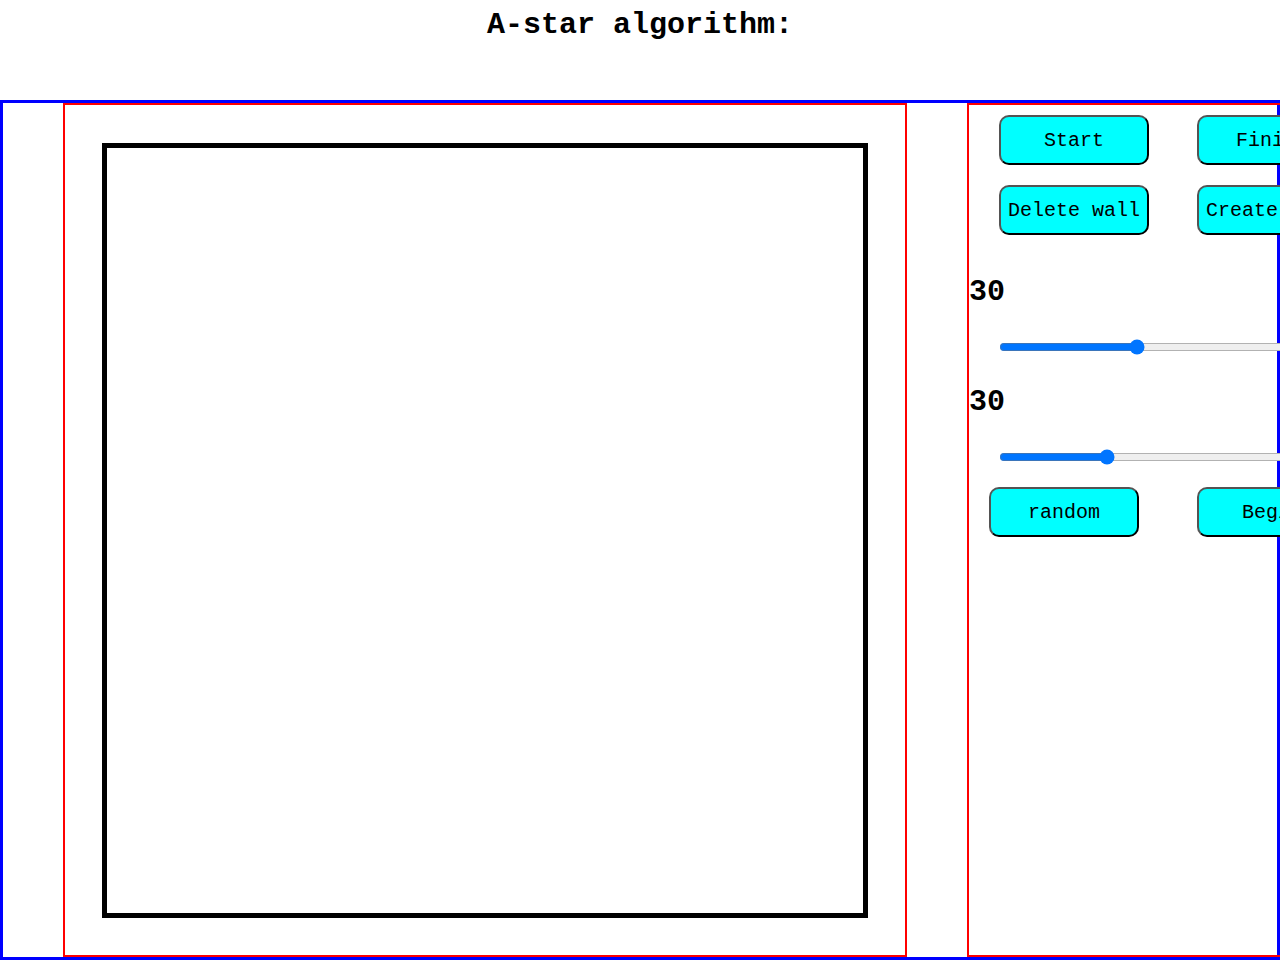
<file: A-star/index.html>
<!DOCTYPE html>
<html lang="ru">
<head>
    <meta charset="UTF-8">
    <title>A-STAR ALGORITHM</title>
    <link href="css/mainStyle.css" rel="stylesheet">
</head>
<body>
<header>
    <div class="container">
        A-star algorithm:
    </div>
</header>
<section class="sectionSetting">
    <div class="table-container">
        <table class="table-matrix">
            <tbody id="matrix"></tbody>
        </table>
    </div>
    <div class="settings-container">
        <button id="buttonStart" class="buttons">
            Start
        </button>
        <button id="finishButton" class="buttons">
            Finish
        </button>
        <button id="mazeButton" class="buttons">
            Create maze
        </button>
        <br>
        <button id="deleteWallButton" class="buttons">
            Delete wall
        </button>
        <button id="createWallButton" class="buttons">
            Create wall
        </button>
        <button id="clearButton" class="buttons">
            Clear
        </button>
        <p id="inputRangeViewer">30</p>
        <input id="matrixSize" type="range" min="5" max="69" value="30" class="range">
        <p  id="randomRangeViewer">30</p>
        <input id="random" type="range" min="0" max="100" value="30" class="range">
        <button id="randomButton" class="updateButtonStyle">
            random
        </button>
        <button id="beginButton" class="beginButtonStyle">
            Begin
        </button>
    </div>
</section>
<script type="module" src="mainLogic.js"></script>
</body>
</html>
</file>
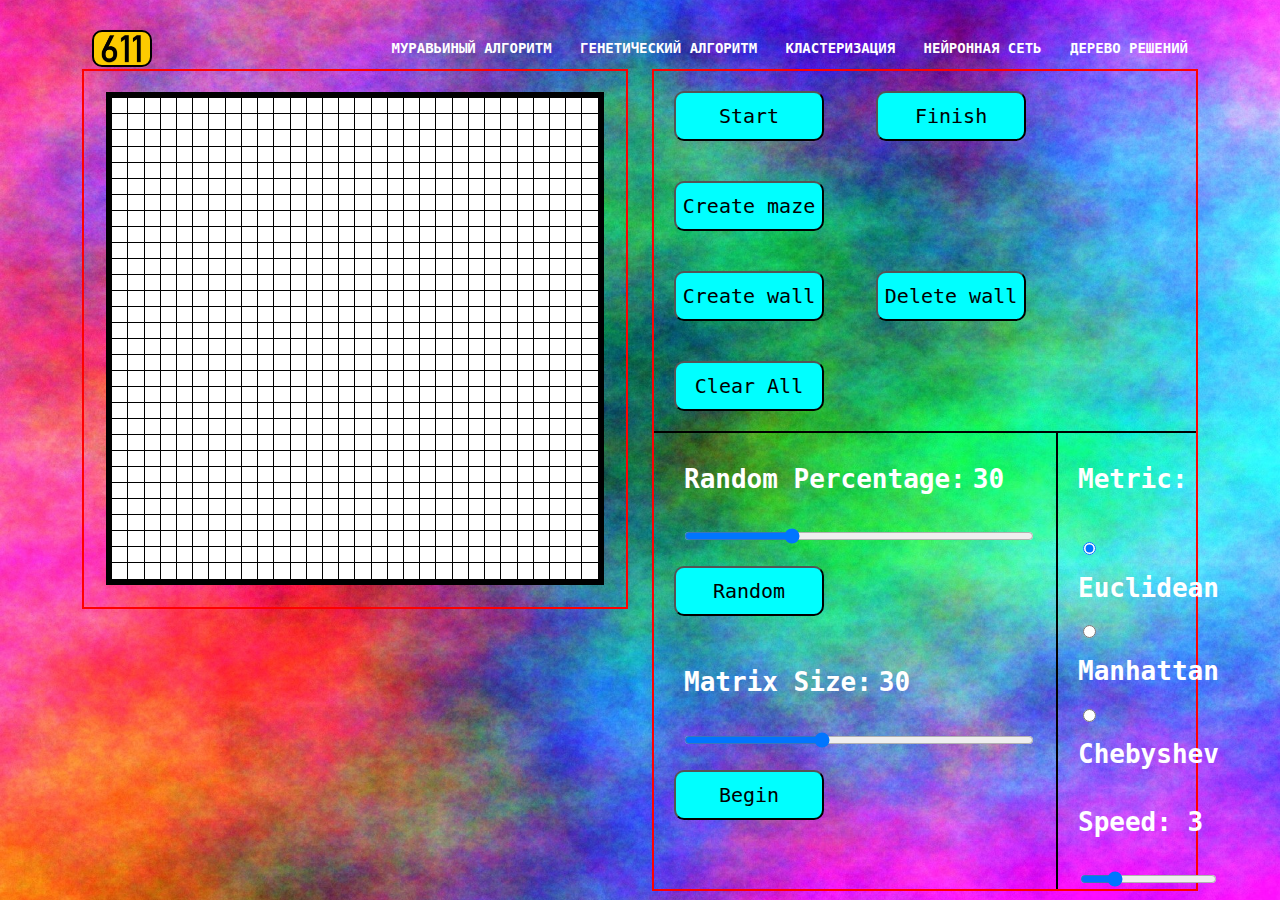
<file: A-star/main.html>
<!DOCTYPE html>
<html lang="ru">
<head>
    <meta charset="UTF-8">
    <title>Алгоритм А*</title>
    <link rel="stylesheet" href="../src/css/bootstrap-grid.min.css">
    <link rel="stylesheet" href="../src/css/index.css">
    <link href="css/main.css" rel="stylesheet">
    <script type="module" src="mainLogic.js" defer></script>
</head>
<body>
<header class="header">
    <div class="container">
        <div class="header__inner">
            <a href="../index.html" title="Вернуться на главную">
                <div class="header__logo"></div>
            </a>
            <nav class="nav">
                <a class="nav__link" href="../antAlgorithm/main.html">Муравьиный алгоритм</a>
                <a class="nav__link" href="../genAlgorithm/main.html">Генетический алгоритм</a>
                <a class="nav__link" href="../clusterization/main.html">Кластеризация</a>
                <a class="nav__link" href="../Neural/main.html">Нейронная сеть</a>
                <a class="nav__link" href="../decisionTree/main.html">Дерево решений</a>
            </nav>
        </div>
    </div>
</header>
<div class="main">
    <div class="container align-content-center">
        <div class="row">
            <div class="col-lg-6 col-md-12">
                <div class="table-container">
                    <table class="table-matrix">
                        <tbody id="matrix"></tbody>
                    </table>
                </div>
            </div>
            <div class="col-lg-6 col-md-12">
                <div class="container-settings">
                    <div id="workButtonsContainer" class="buttonsContainer">
                        <button id="buttonStart" class="buttons">Start</button>
                        <button id="finishButton" class="buttons">Finish</button>
                        <button id="mazeButton" class="buttons">Create maze</button>
                        <br>
                        <button id="createWallButton" class="buttons">Create wall</button>
                        <button id="deleteWallButton" class="buttons">Delete wall</button>
                        <button id="clearButton" class="buttons">Clear All</button>
                    </div>
                    <div class="preferences">
                        <div id="randomAndSizeContainer" class="rAndsCont">
                            <div class="sizeContainer">
                                <p id="randomText">Random Percentage:</p>
                                <p id="randomRangeViewer" style="padding-left: 7px">30</p>
                            </div>
                            <input id="random" type="range" min="0" max="100" value="30" class="range">
                            <button id="randomButton" class="buttons">Random</button>

                            <div class="sizeContainer">
                                <p id="sizeText">Matrix Size:</p>
                                <p id="inputRangeViewer" style="padding-left: 7px">30</p>
                            </div>
                            <input id="matrixSize" type="range" min="5" max="69" value="30" class="range">

                            <button id="beginButton" class="buttons">Begin</button>
                        </div>
                        <div id="metricsContainer" class="metricsContainer">
                            <p>Metric:</p>
                            <label for="euclideanMetrics"><input type="radio" id="euclideanMetrics" name="metrics"
                                                                 value="Euclidean" checked>Euclidean </label>
                            <label for="manhattanMetrics"><input type="radio" id="manhattanMetrics" name="metrics"
                                                                 value="Manhattan">Manhattan</label>
                            <label for="chebyshevMetrics"><input type="radio" id="chebyshevMetrics" name="metrics"
                                                                 value="Chebyshev">Chebyshev</label>
                            <p id="speedViewer">Speed: 3</p>
                            <input id="speedRange" type="range" min="1" max="10" value="3">
                        </div>
                    </div>
                </div>
            </div>
        </div>
    </div>
</div>
</div>

</body>
</html>
</file>
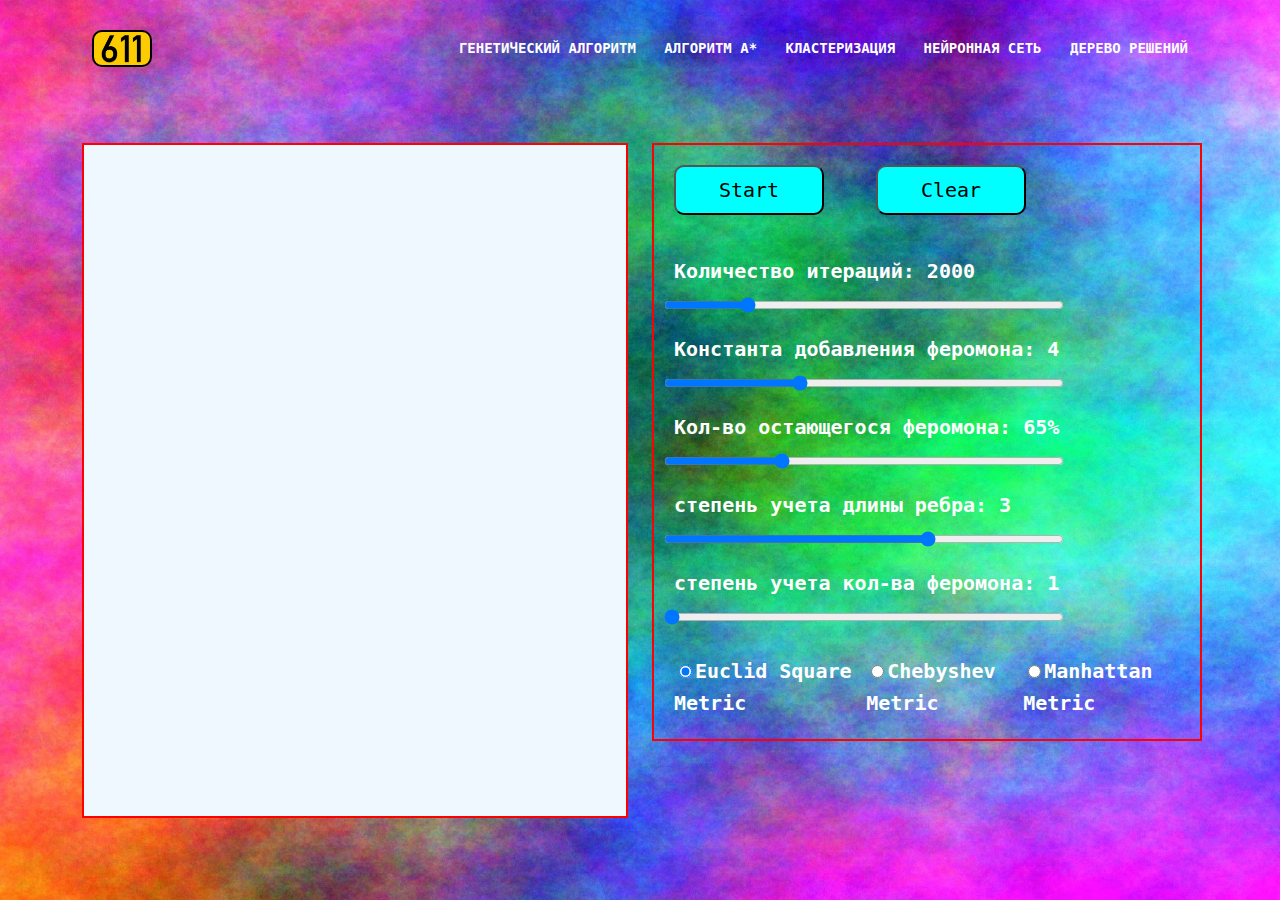
<file: antAlgorithm/main.html>
<!DOCTYPE html>
<html lang="en">
<head>
    <meta charset="UTF-8">
    <title>AnsAlgorithm</title>
    <link rel="stylesheet" href="main.css">
    <link rel="stylesheet" href="../src/css/bootstrap-grid.min.css">
    <link rel="stylesheet" href="../src/css/index.css">
    <script src="main.js" defer></script>
</head>
<body>
<header class="header">
    <div class="container">
        <div class="header__inner">
            <a href="../index.html" title="Вернуться на главную">
                <div class="header__logo"></div>
            </a>
            <nav class="nav">
                <a class="nav__link" href="../genAlgorithm/main.html">Генетический алгоритм</a>
                <a class="nav__link" href="../A-star/main.html">Алгоритм А*</a>
                <a class="nav__link" href="../clusterization/main.html">Кластеризация</a>
                <a class="nav__link" href="../Neural/main.html">Нейронная сеть</a>
                <a class="nav__link" href="../decisionTree/main.html">Дерево решений</a>
            </nav>
        </div>
    </div>
</header>
<div class="main">
    <div class="container">
        <div class="row">
            <div class="col-lg-6 col-md-12">
                <div class="container-canvas" id="container-canvas">
                    <canvas id="canvas_1">Ваш браузер не поддерживает canvas</canvas>
                </div>
            </div>
            <div class="col-lg-6 col-md-12">
                <div class="preferences">
                    <div class="buttons-container">
                        <button id="Start" class="buttons">Start</button>
                        <button id="clearButton" class="buttons" onclick="clearAll()">Clear</button>
                    </div>
                    <div id="iterationsNumber" class="RangeViewer">
                        <p id="iterationsCounter" class="RangeText">Количество итераций: 2000</p>
                        <input class="Range" id="iterationsRange" type="range" min="10" max="10000" value="2000"
                               oninput="inputRange('iterations')">
                    </div>
                    <div id="pheromoneQ" class="RangeViewer">
                        <p id="pheromoneQCounter" class="RangeText">Константа добавления феромона: 4</p>
                        <input class="Range" id="pheromoneQRange" type="range" min="1" max="10" value="4"
                               step="1"
                               oninput="inputRange('pheramoneQ')">
                    </div>
                    <div id="pheromoneR" class="RangeViewer">
                        <p id="pheromoneRCounter" class="RangeText">Кол-во остающегося феромона: 65%</p>
                        <input class="Range" id="pheromoneRRange" type="range" min="51" max="100" value="65"
                               step="1"
                               oninput="inputRange('pheramoneR')">
                    </div>
                    <div id="beta" class="RangeViewer">
                        <p id="betaCounter" class="RangeText">степень учета длины ребра: 3</p>
                        <input class="Range" id="betaRange" type="range" min="1" max="4" value="3"
                               step="1"
                               oninput="inputRange('beta')">
                    </div>
                    <div id="alfa" class="RangeViewer">
                        <p id="alfaCounter" class="RangeText">степень учета кол-ва феромона: 1</p>
                        <input class="Range" id="alfaRange" type="range" min="1" max="4" value="1"
                               step="1"
                               oninput="inputRange('alfa')">
                    </div>
                    <div id="distanceMetricTypes" class="radioButtons-container">
                        <label for="euclid"><input class="radiobutton" type="radio" id="euclid" name="metric"
                                                   value="euclid" checked>Euclid Square Metric</label>
                        <label for="chebyshev"><input class="radiobutton" type="radio" id="chebyshev" name="metric"
                                                      value="chebyshev">Chebyshev Metric</label>
                        <label for="manhattan"><input class="radiobutton" type="radio" id="manhattan" name="metric"
                                                      value="manhattan">Manhattan Metric</label>
                    </div>
                </div>
            </div>
        </div>
    </div>
</div>

</body>
</html>
</file>
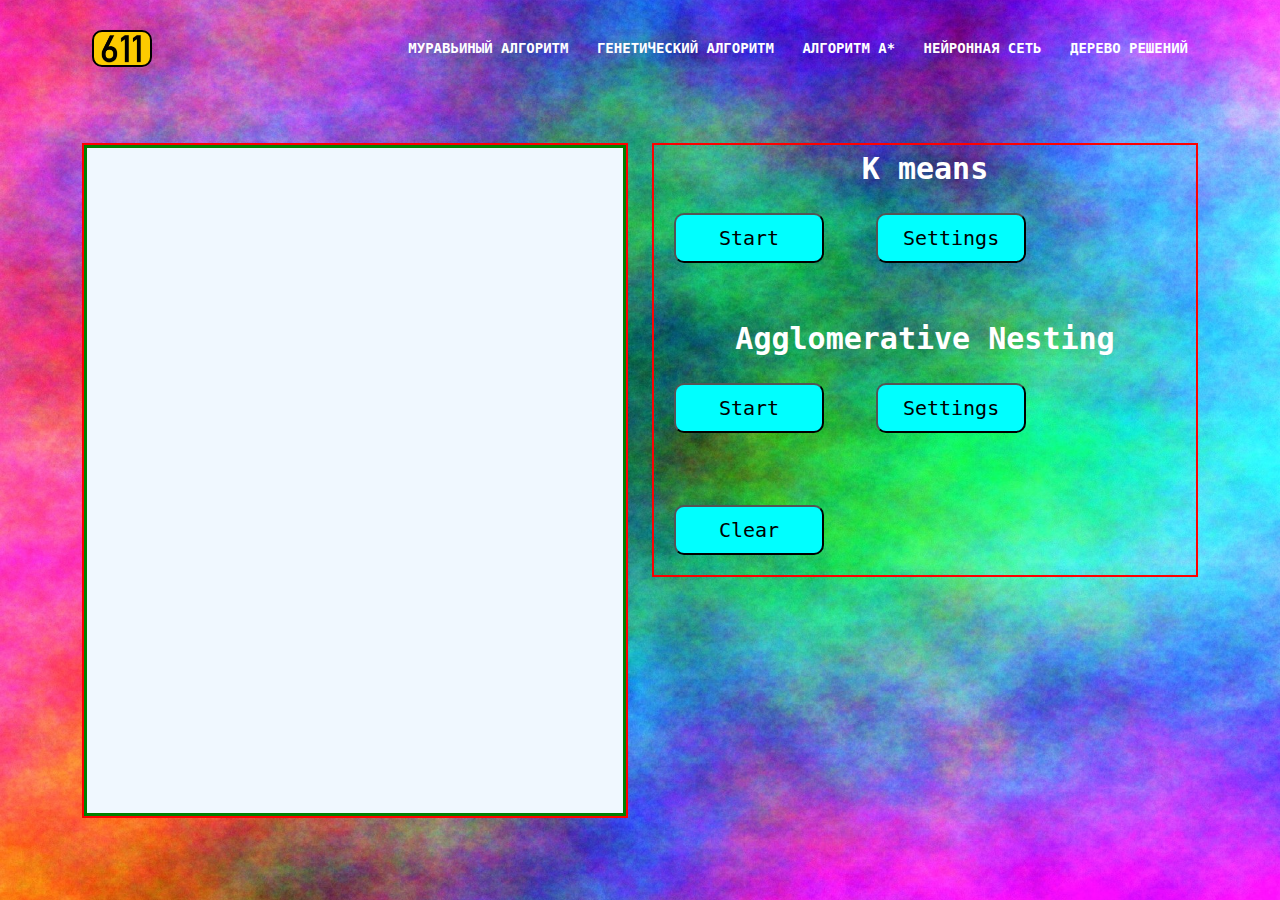
<file: clusterization/main.html>
<!DOCTYPE html>
<html lang="en">
<head>
    <meta charset="UTF-8">
    <title>Алгоритмы Кластеризации</title>
    <script src="src/scripts/main.js" defer></script>
    <link rel="stylesheet" href="../src/css/bootstrap-grid.min.css">
    <link rel="stylesheet" href="../src/css/index.css">
    <link rel="stylesheet" href="src/css/main.css">

</head>
<body>
<header class="header">
    <div class="container">
        <div class="header__inner">
            <a href="../index.html" title="Вернуться на главную">
                <div class="header__logo"></div>
            </a>
            <nav class="nav">
                <a class="nav__link" href="../antAlgorithm/main.html">Муравьиный алгоритм</a>
                <a class="nav__link" href="../genAlgorithm/main.html">Генетический алгоритм</a>
                <a class="nav__link" href="../A-star/main.html">Алгоритм А*</a>
                <a class="nav__link" href="../Neural/main.html">Нейронная сеть</a>
                <a class="nav__link" href="../decisionTree/main.html">Дерево решений</a>
            </nav>
        </div>
    </div>
</header>
<div class="main">
    <div class="container">
        <div class="row">
            <div class="col-lg-6 col-md-12">
            <div class="container-canvas" id="container-canvas">
                    <canvas id="canvas_1">Ваш браузер не поддерживает canvas</canvas>
                </div>
            </div>
            <div class="col-lg-6 col-md-12 ">
                <div class="container-settings">
                    <p class="algorithm-title" id="KMeans-title">K means</p>
                    <div id="KMeans-settings" class="algorithm-settings">
                        <button id="Start K-means" class="buttons" onclick="startKMeans()">Start</button>
                        <button id="showKMeans-settings" class="buttons" onclick="showSettings('KMeans')">Settings</button>
                        <div class="dropContainer-settings" id="KMeans-Drop-settings">
                            <div class="metricRadioButtons-container">
                                <div class="closeModel" onclick="showSettings('KMeans')"></div>
                                <p class="headerSETTINGS">SETTINGS</p>
                                <p class="setting-title">Metric of distance</p>
                                <label for="euclid-KMeans"><input class="radiobutton" type="radio" id="euclid-KMeans"
                                                                  name="KMeansMetric"
                                                                  value="euclid" checked>Euclid Square Metric</label>
                                <label for="chebyshev-KMeans"><input class="radiobutton" type="radio"
                                                                     id="chebyshev-KMeans"
                                                                     name="KMeansMetric"
                                                                     value="chebyshev">Chebyshev Metric</label>
                                <label for="manhattan-KMeans"><input class="radiobutton" type="radio"
                                                                     id="manhattan-KMeans"
                                                                     name="KMeansMetric"
                                                                     value="manhattan">Manhattan Metric</label>
                            </div>
                            <p class="checkboxLabel">Show Centroids <input class="checkbox" type="checkbox"
                                                                           id="KMeansShowCentroids"></p>
                            <p id="KMeans-cluster-numberCounter">Amount of clusters: 2</p>
                            <input id="KMeans-cluster-numberRange" type="range" min="1" max="20" value="2" class="range"
                                   oninput="inputRange('KMeans-cluster-number')">


                        </div>
                    </div>
                    <br>
                    <p class="algorithm-title" id="AGNES-title">Agglomerative Nesting</p>
                    <div id="AGNES-settings" class="algorithm-settings">
                        <button id="Start AGNES" class="buttons" onclick="startAGNES()">Start</button>
                        <button id="showAGNES-settings" class="buttons" onclick="showSettings('AGNES')">Settings
                        </button>
                        <div class="clusters-field" id="AGNES-clusters">

                        </div>
                        <div class="dropContainer-settings" id="AGNES-Drop-settings">

                            <div class="closeModel" onclick="showSettings('AGNES')"></div>
                            <p class="headerSETTINGS">SETTINGS</p>
                            <div class="metricRadioButtons-container">
                                <p class="setting-title">Metric of distance</p>
                                <label for="euclid-AGNES"><input class="radiobutton" type="radio" id="euclid-AGNES"
                                                                 name="AGNESMetric"
                                                                 value="euclid" checked>Euclid Square Metric</label>
                                <label for="chebyshev-AGNES"><input class="radiobutton" type="radio"
                                                                    id="chebyshev-AGNES"
                                                                    name="AGNESMetric"
                                                                    value="chebyshev">Chebyshev Metric</label>
                                <label for="manhattan-AGNES"><input class="radiobutton" type="radio"
                                                                    id="manhattan-AGNES"
                                                                    name="AGNESMetric"
                                                                    value="manhattan">Manhattan Metric</label>
                            </div>
                            <div class="metricRadioButtons-container">
                                <p class="setting-title">Distance between clusters</p>
                                <label for="Min distance"><input class="radiobutton" type="radio" id="Min distance"
                                                                 name="AGNESDistanceBtwClusters"
                                                                 value="Min" checked>Min distance</label>
                                <label for="Max distance"><input class="radiobutton" type="radio" id="Max distance"
                                                                 name="AGNESDistanceBtwClusters"
                                                                 value="Max">Max distance</label>
                                <label for="Avg distance"><input class="radiobutton" type="radio" id="Avg distance"
                                                                 name="AGNESDistanceBtwClusters"
                                                                 value="Average">Average distance</label>
                            </div>
                            <p class="checkboxLabel">Show Centroids <input class="checkbox" type="checkbox"
                                                                           id="AGNESShowCentroids">
                            </p>
                            <p id="AGNES-cluster-numberCounter">Amount of clusters: 2</p>
                            <input id="AGNES-cluster-numberRange" type="range" min="1" max="20" value="2" class="range"
                                   oninput="inputRange('AGNES-cluster-number')">

                        </div>
                    </div>
                    <br>
                    <div id="anotherOptions" class="algorithm-settings">
                        <button id="clearButton" class="buttons" onclick="clearAll()">Clear</button>
                    </div>
                </div>
            </div>
        </div>
    </div>
</div>

</body>
</html>
</file>
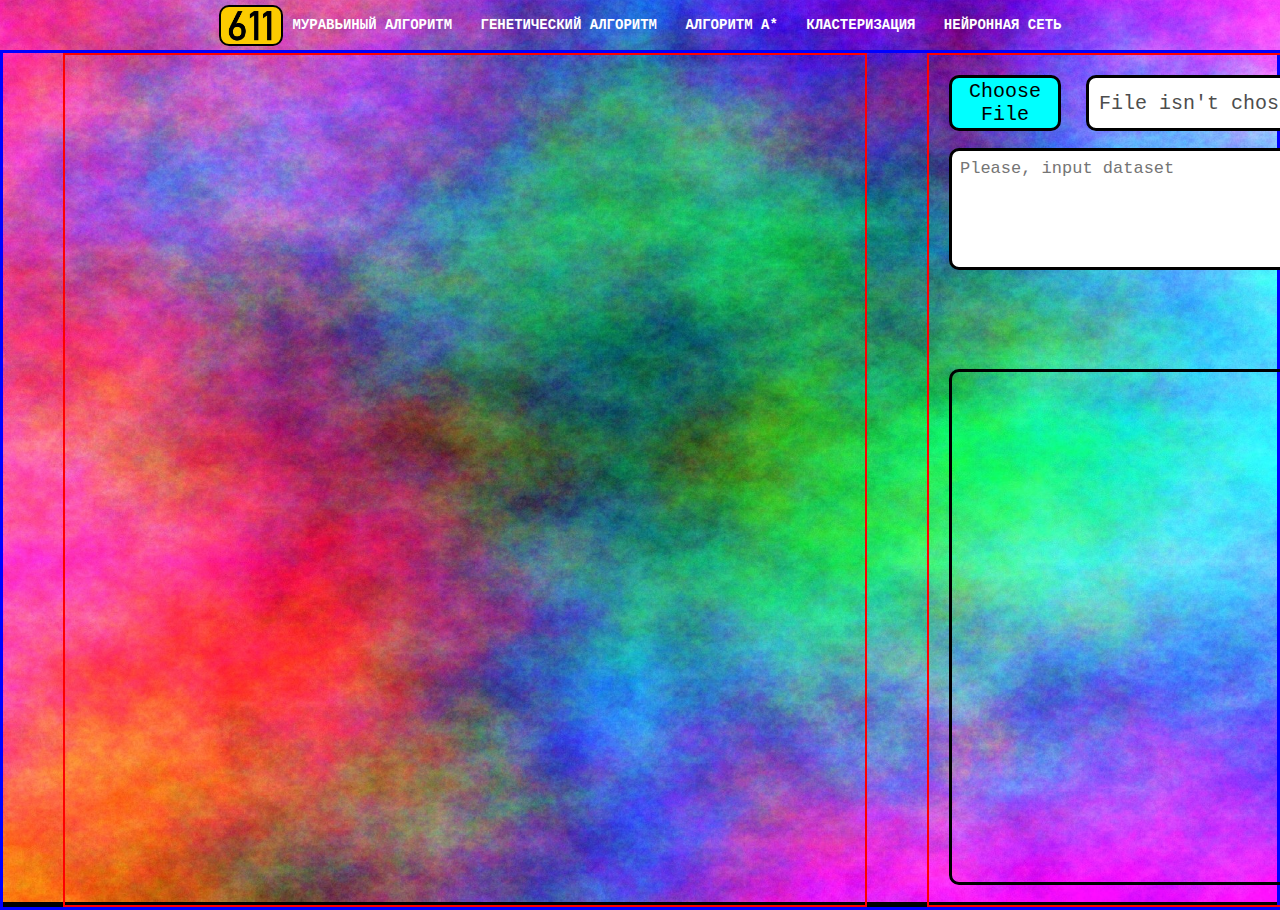
<file: decisionTree/main.html>
<!DOCTYPE html>
<html lang="ru">
<head>
	<meta charset="UTF-8">
	<title>Дерево решений</title>
	<link href="main.css" rel="stylesheet">
</head>
<body>
<header class="header">
	<div class="container">
		<div class="header__inner">
			<a href="../index.html" title="Вернуться на главную">
				<div class="header__logo"></div>
			</a>
			<nav class="nav">
				<a class="nav__link" href="../antAlgorithm/main.html">Муравьиный алгоритм</a>
				<a class="nav__link" href="../genAlgorithm/main.html">Генетический алгоритм</a>
				<a class="nav__link" href="../A-star/main.html">Алгоритм А*</a>
				<a class="nav__link" href="../clusterization/main.html">Кластеризация</a>
				<a class="nav__link" href="../Neural/main.html">Нейронная сеть</a>
			</nav>
		</div>
	</div>
</header>
<section class="sectionSetting">
	<div class="table-container">
		<div class="treeContainer" id="treeDiv">
			<div class="tree">
				<ul id="treeStart">
				</ul>
			</div>
		</div>
	</div>
	<div class="settings-container">
		<div class="mainCont">
			<div class="csvContainer">
				<div class="chooseFileContainer">
					<input type="file" id="fileEntry" accept=".csv" class="input_file" onclick="this.value = null">
					<label class="fileWrapper" for="fileEntry">
						<div class="chooseFileButton" id="chooseFileButton">Choose File</div>
					</label>
					<div class="unchosenFile" id="fileName">File isn't chosen</div>
				</div>

				<textarea class="textAreaClass" placeholder="Please, input dataset" id="inputDataset"></textarea>
			</div>
			<div class="buttonsContainer">
				<button id="buttonClear" class="buttons">Clear All</button>
				<button id="showResultButton" class="buttons lowerButtons">Show Result</button>
				<button id="buildTree" class="buttons lowerButtons">Build Tree</button>
			</div>
		</div>
		<div class="resultText">
			<p>Result:</p>
		</div>
		<div class="resultViewer">
			<p id="result" style="text-align: center"></p>
		</div>
	</div>
</section>
<script src="helpers/tree.js"></script>
<script src="helpers/csvParser.js"></script>
<script src="main.js"></script>
</body>
</html>
</file>
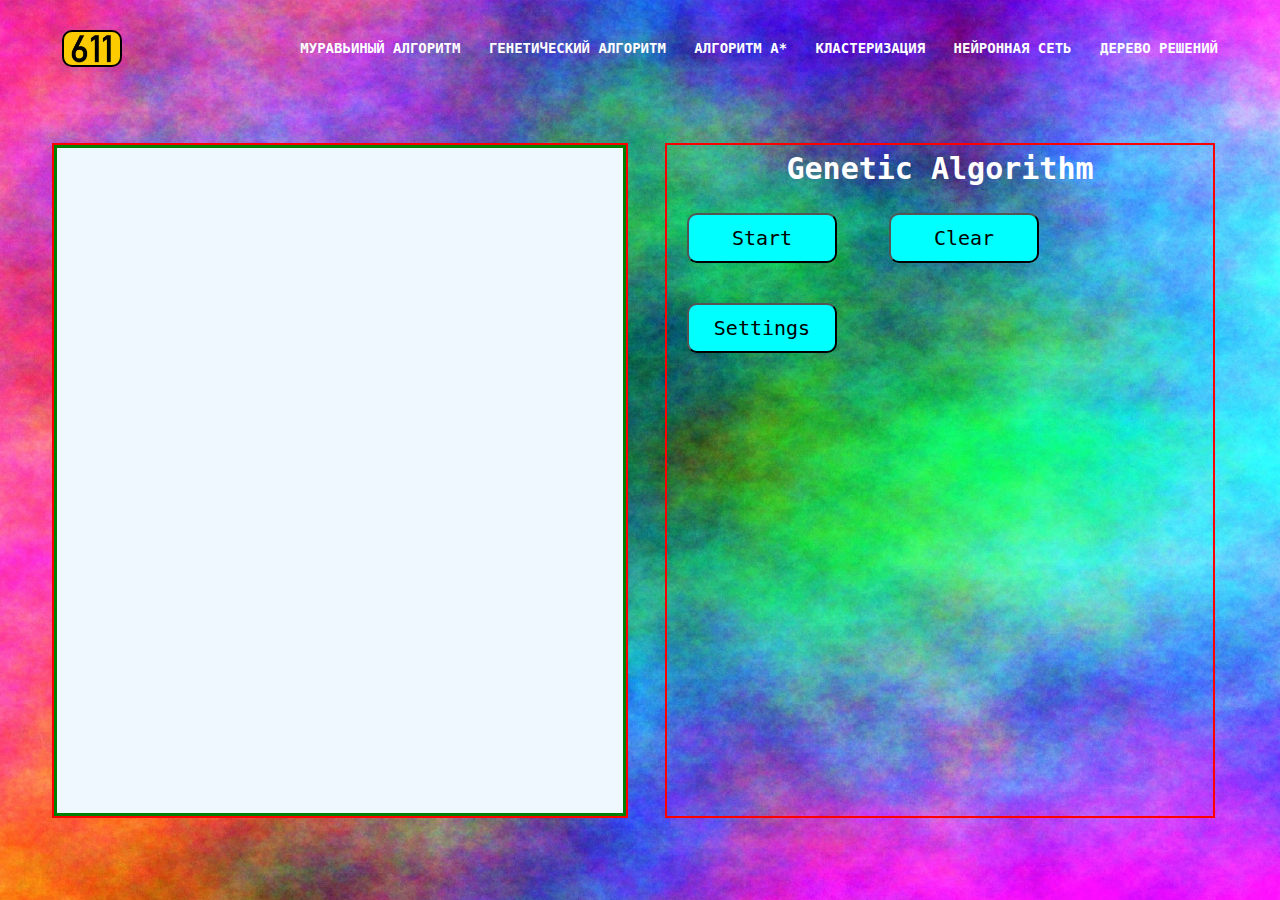
<file: gen/main.html>
<!DOCTYPE html>
<html lang="en">
<head>
    <meta charset="UTF-8">
    <title>Генетический алгоритм</title>
    <script src="src/scripts/main.js" defer></script>
    <link rel="stylesheet" href="../src/css/bootstrap-grid.min.css">
    <link rel="stylesheet" href="../src/css/index.css">
    <link rel="stylesheet" href="src/css/main.css">

</head>
<body>
<header class="header">
    <div class="container">
        <div class="header__inner">
            <a href="../index.html" title="гугл">
                <div class="header__logo"></div>
            </a>
            <nav class="nav">
                <a class="nav__link" href="">Муравьиный алгоритм</a>
                <a class="nav__link" href="">Генетический алгоритм</a> <!-- Это отсюда надо убрать -->
                <a class="nav__link" href="../A-star/main.html">Алгоритм А*</a>
                <a class="nav__link" href="../clusterization/main.html">Кластеризация</a>
                <a class="nav__link" href="../Neural/main.html">Нейронная сеть</a>
                <a class="nav__link" href="" title="Дерево">Дерево решений</a>
            </nav>
        </div>
    </div>
</header>
<div class="main">
    <div class="container">
        <div class="row">
            <div class="col-lg-6 col-md-12">
                <div class="canvas" id="canvas">
                    <canvas id="canvas_1">Ваш браузер не поддерживает canvas</canvas>
                </div>
            </div>
            <div class="col-lg-6 col-md-12">
                <div class="container-settings">
                    <p class="algorithm-title" id="gen">Genetic Algorithm</p>
                    <div class="buttons-container">
                        <button id="Start" class="buttons" onclick="startGenAlgorithm()">Start</button>
                        <button id="clearButton" class="buttons" onclick="clearAll()">Clear</button>
                        <button id="show-settings" class="buttons" onclick="showSettings('gen')">Settings</button>
                    </div>
                    <div class="dropContainer-settings" id="gen-Drop-settings">

                        <div class="closeModel" onclick="showSettings('gen')"></div>
                        <p class="headerSETTINGS">SETTINGS</p>
                        <div class="metricRadioButtons-container">
                            <p class="setting-title">Metric of distance</p>
                            <div id="distanceMetricTypes" class="radioButtons-container">
                                <label for="euclid"><input class="radiobutton" type="radio" id="euclid" name="metric"
                                                           value="euclid" checked>Euclid Square Metric</label>
                                <label for="chebyshev"><input class="radiobutton" type="radio" id="chebyshev"
                                                              name="metric"
                                                              value="chebyshev">Chebyshev Metric</label>
                                <label for="manhattan"><input class="radiobutton" type="radio" id="manhattan"
                                                              name="metric"
                                                              value="manhattan">Manhattan Metric</label>
                            </div>
                        </div>
                        <div id="mutationTypesRadioButtons-container" class="radioButtons-container">
                            <p class="setting-title">Type of mutation</p>
                            <label for="swap"><input class="radiobutton" type="radio" id="swap" name="mutation"
                                                     value="swap">Swap Mutation</label>
                            <label for="inversion"><input class="radiobutton" type="radio" id="inversion"
                                                          name="mutation" value="inversion">Inversion Mutation</label>
                            <label for="scramble"><input class="radiobutton" type="radio" id="scramble" name="mutation"
                                                         value="scramble">Scramble Mutation</label>
                            <label for="random"><input class="radiobutton" type="radio" id="random" name="mutation"
                                                       value="random" checked>Random Mutation</label>
                        </div>
                        <div id="generationNumber" class="RangeViewer">
                            <p id="generationCounter" class="RangeText">Количество поколений: 20</p>
                            <input class="Range" id="generationRange" type="range" min="1" max="20000" value="20"
                                   oninput="inputRange('generation')">
                        </div>
                        <div id="populationLength" class="RangeViewer">
                            <p id="populationCounter" class="RangeText">Размер популяции: 20</p>
                            <input class="Range" id="populationRange" type="range" min="10" max="2000" value="20"
                                   step="10"
                                   oninput="inputRange('population')">
                        </div>
                        <div id="mutationRate" class="RangeViewer">
                            <p id="mutationCounter" class="RangeText">Шанс мутации: 20%</p>
                            <input class="Range" id="mutationRange" type="range" min="0" max="100" value="20"
                                   step="1"
                                   oninput="inputRange('mutation')">
                        </div>
                    </div>
                </div>
            </div>
        </div>
    </div>
</div>
</body>
</html>
</file>
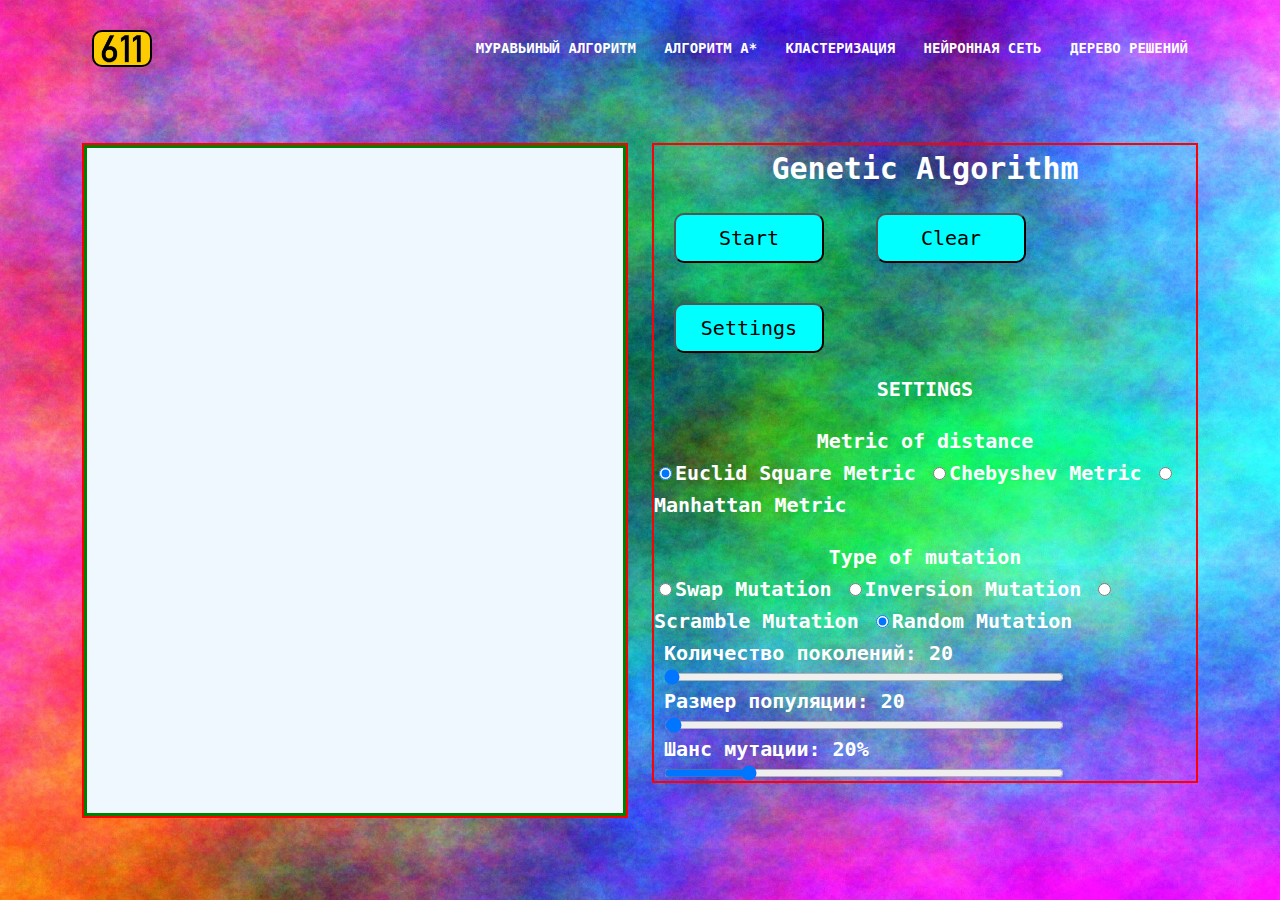
<file: genAlgorithm/main.html>
<!DOCTYPE html>
<html lang="en">
<head>
    <meta charset="UTF-8">
    <title>Генетический алгоритм</title>
    <script src="src/scripts/main.js" defer></script>
    <link rel="stylesheet" href="../src/css/bootstrap-grid.min.css">
    <link rel="stylesheet" href="../src/css/index.css">
    <link rel="stylesheet" href="src/css/main.css">

</head>
<body>
<header class="header">
    <div class="container">
        <div class="header__inner">
            <a href="../index.html" title="Вернуться на главную">
                <div class="header__logo"></div>
            </a>
            <nav class="nav">
                <a class="nav__link" href="../antAlgorithm/main.html">Муравьиный алгоритм</a>
                <a class="nav__link" href="../A-star/main.html">Алгоритм А*</a>
                <a class="nav__link" href="../clusterization/main.html">Кластеризация</a>
                <a class="nav__link" href="../Neural/main.html">Нейронная сеть</a>
                <a class="nav__link" href="../decisionTree/main.html">Дерево решений</a>
            </nav>
        </div>
    </div>
</header>
<div class="main">
    <div class="container">
        <div class="row">
            <div class="col-lg-6 col-md-12">
                <div class="container-canvas" id="container-canvas">
                    <canvas id="canvas_1">Ваш браузер не поддерживает canvas</canvas>
                </div>
            </div>
            <div class="col-lg-6 col-md-12">
                <div class="container-settings">
                    <p class="algorithm-title" id="gen">Genetic Algorithm</p>
                    <div class="buttons-container">
                        <button id="Start" class="buttons" onclick="startGenAlgorithm()">Start</button>
                        <button id="clearButton" class="buttons" onclick="clearAll()">Clear</button>
                        <button id="show-settings" class="buttons" onclick="showSettings('gen')">Settings</button>
                    </div>
                    <div class="dropContainer-settings" id="gen-Drop-settings">
						<audio src=""
                        <div class="closeModel" onclick="showSettings('gen')"></div>
                        <p class="headerSETTINGS">SETTINGS</p>
                        <div class="metricRadioButtons-container">
                            <p class="setting-title">Metric of distance</p>
                            <div id="distanceMetricTypes" class="radioButtons-container">
                                <label for="euclid"><input class="radiobutton" type="radio" id="euclid" name="metric"
                                                           value="euclid" checked>Euclid Square Metric</label>
                                <label for="chebyshev"><input class="radiobutton" type="radio" id="chebyshev"
                                                              name="metric"
                                                              value="chebyshev">Chebyshev Metric</label>
                                <label for="manhattan"><input class="radiobutton" type="radio" id="manhattan"
                                                              name="metric"
                                                              value="manhattan">Manhattan Metric</label>
                            </div>
                        </div>
                        <div id="mutationTypesRadioButtons-container" class="radioButtons-container">
                            <p class="setting-title">Type of mutation</p>
                            <label for="swap"><input class="radiobutton" type="radio" id="swap" name="mutation"
                                                     value="swap">Swap Mutation</label>
                            <label for="inversion"><input class="radiobutton" type="radio" id="inversion"
                                                          name="mutation" value="inversion">Inversion Mutation</label>
                            <label for="scramble"><input class="radiobutton" type="radio" id="scramble" name="mutation"
                                                         value="scramble">Scramble Mutation</label>
                            <label for="random"><input class="radiobutton" type="radio" id="random" name="mutation"
                                                       value="random" checked>Random Mutation</label>
                        </div>
                        <div id="generationNumber" class="RangeViewer">
                            <p id="generationCounter" class="RangeText">Количество поколений: 20</p>
                            <input class="Range" id="generationRange" type="range" min="1" max="20000" value="20"
                                   oninput="inputRange('generation')">
                        </div>
                        <div id="populationLength" class="RangeViewer">
                            <p id="populationCounter" class="RangeText">Размер популяции: 20</p>
                            <input class="Range" id="populationRange" type="range" min="10" max="2000" value="20"
                                   step="10"
                                   oninput="inputRange('population')">
                        </div>
                        <div id="mutationRate" class="RangeViewer">
                            <p id="mutationCounter" class="RangeText">Шанс мутации: 20%</p>
                            <input class="Range" id="mutationRange" type="range" min="0" max="100" value="20"
                                   step="1"
                                   oninput="inputRange('mutation')">
                        </div>
                    </div>
                </div>
            </div>
        </div>
    </div>
</div>
</body>
</html>
</file>
<file: A-star/css/mainStyle.css>
body {
    font-family: "Comic Sans MS", monospace;
    margin: 0;
    padding: 0;
    font-weight: bold;
    font-size: 30px;
}

.container {
    height: 50px;
    display: flex;
    justify-content: center;
    align-items: center;
}

.sectionSetting {
    display: flex;
    border: 3px solid blue;
    justify-content: space-between;
    align-items: center;
    margin-top: 50px;

}

.table-container {
    border: 2px solid red;
    display: flex;
    align-items: center;
    justify-content: center;
    margin-left: 60px;
    margin-right: 30px;
    width: 850px;
    height: 850px;
    min-height: 840px;
    min-width: 840px;
}

.settings-container {
    display: block;
    justify-content: center;
    margin-right: 60px;
    margin-left: 30px;
    border: 2px solid red;
    width: 850px;
    height: 850px;
    min-height: 840px;
    min-width: 840px;
}

.sizeContainer {
    padding-left: 30px;
    display: flex;
    flex-direction: row;
}

.rAndsCont {
    font-size: 26px;
    border: 1px solid black;
    width: 50%;
}

.metricsCont {
    padding-left: 10px;
    padding-top: 30px;
    padding-bottom: 30px;
    border: 1px solid black;
    width: 25%;
    display: flex;
    flex-direction: column;
    font-size: 26px;
}
.metricsCont p {
    margin: 10px;
}

.metricsCont input[type=range] {
    width: 90%;
}

input[type=radio] {
    margin-right: 10px;
}

button:disabled {
    cursor: pointer;
    margin: 20px;
    height: 50px;
    width: 150px;
    font-family: "Comic Sans MS", monospace;
    font-size: 20px;
    background: aqua;
    border-radius: 10px;
}

.buttonsContainer {
    margin-top: 30px;


}

.buttons {
    cursor: pointer;
    margin-left: 30px;
    margin-bottom: 10px;
    margin-top: 10px;
    height: 50px;
    width: 150px;
    font-family: "Comic Sans MS", monospace;
    font-size: 20px;
    background: aqua;
    border-radius: 10px;
}

.updateButtonStyle {
    cursor: pointer;
    margin: 20px;
    height: 50px;
    width: 150px;
    font-family: "Comic Sans MS", monospace;
    font-size: 20px;
    background: aqua;
    border-radius: 10px;
}

.updateButtonStyle:hover {
    background-color: #c500d9;
}

.beginButtonStyle {
    cursor: pointer;
    margin: 20px;
    height: 50px;
    width: 150px;
    font-family: "Comic Sans MS", monospace;
    font-size: 20px;
    background: aqua;
    border-radius: 10px;
}

.beginButtonStyle:hover {
    background-color: #c500d9;
}

.buttons:hover {
    background-color: #c500d9;
}

.range {
    margin-left: 30px;
    display: block;
    width: 350px;
}



table {
    outline: 5px solid black;
    height: 90%;
    width: 90%;
    margin: 0;
    padding: 0;
    border-spacing: 0;
    border-collapse: collapse;
}

table tr td {
    border: 1px solid black;
}

table tr td:hover {
    background-color: #ffeb87;
}

table tr td.elem {
    cursor: pointer;
}

table tr td.elem.wall {
    background-color: #4d4d4d;
}

table tr td.elem.wall:hover {
    background-color: rgba(101, 101, 101, 0.32);
}

table tr td.elem.start {
    background-color: green;
}

table tr td.elem.start:hover {
    background-color: rgba(2, 178, 2, 0.4);
}

table tr td.elem.finish {
    background-color: red;
}

table tr td.elem.finish:hover {
    background-color: rgba(255, 0, 0, 0.37);
}
table tr td.elem.currentCell {
    background-color: rgb(248, 213, 124);
}
table tr td.elem.currentCell:hover {
    background-color: rgb(217, 199, 147);
}
table tr td.elem.path {
    background-color: rgb(141, 124, 248);
}
table tr td.elem.path:hover {
    background-color: rgb(163, 151, 224);
}
</file>
<file: src/css/index.css>
body {
    font-family: "Comic Sans MS", monospace;
    font-weight: bold;
    font-size: 20px;
    color: white;
    margin: 0;
    background: black no-repeat center/100% fixed url("../img/bg-image.jpg");
    background-size: cover;
    height: 100%;
    line-height: 1.6;
}

*,
*:before,
*:after {
    font-family: "Comic Sans MS", monospace;
    -webkit-box-sizing: border-box;
    box-sizing: border-box;
}

.header {
    position: absolute;
    top: 0;
    left: 0;
    right: 0;
    z-index: 1000;
    margin-bottom: 20px;
}

.container {
    width: 100%;
    margin: auto;
    align-items: center;
}

.header__inner {
    padding-top: 30px;
    padding-bottom: 30px;
    display: flex;
    /*padding: 10px;*/
    justify-content: space-between;
    align-items: center;
}
.header__logo {
    background: transparent center/100% url("../img/logo.png");
    background-size: cover;
    max-width: 60px;
    max-height: 37px;
    min-width: 60px;
    width: 60px;
    height: 37px;
    border: black 2px solid;
    border-radius: 10px;
    margin-left: 10px;
    float: right;
    display: block;
    overflow: hidden;
}
.nav {
    font-size: 14px;
    text-transform: uppercase;
}
.nav__link {
    display: inline-block;
    vertical-align: top;
    margin: 0 10px;
    position: relative;
    color: #fff;
    text-decoration: none;

    transition: color 0.2s linear;
}
.nav__link:hover {
    color: #fce38e;
}
.nav__link:after {
    content: "";
    display: block;
    width: 100%;
    height: 3px;
    background-color: #fce38e;
    position: absolute;
    /*display: none;*/
    opacity: 0;
    transition: opacity 0.2s linear;
}
.nav__link:hover:after {
    display: block;
    color: #fce38e;
    opacity: 1;
}

.main {
    padding-top: 60px;
    font-size: 30px;
    display: flex;
    align-items: center;
    justify-content: center;
    margin: auto;
    width: 100%;
    height: 100vh;
}

.content {
    /*Main page uses it*/
    width: 100%;
    height: 600px;
    border: 3px solid blue;
    margin-top: 50px;
    display: flex;
    justify-content: center;
    align-items: center;
}
.container-settings {
    font-size: 20px;
    display: block;
    justify-content: center;
    margin: auto;
    border: 2px solid red;
    width: 100%;
    height: max-content;
}
.container-canvas {
    display: block;
    justify-content: center;
    border: 2px solid red;
    width: 100%;
    height: 75vh;
}
.table-container {
    border: 2px solid red;
    display: flex;
    align-items: center;
    justify-content: center;
    height: 60vh;
}
.algorithm-title{
    margin: 0;
    font-size: 30px;
    text-align: center;
}
.setting-title{
    text-align: center;
    margin-bottom: 0;
}
.headerSETTINGS{
    text-align: center;
    margin-top: 0;
}
.dropContainer-settings{
    position: fixed;
    margin: auto;
    display: none;
    padding: 1vh;
    border: #343a40 solid ;
    border-radius: 20px;
    background: #dee2e6;
    color: black;
}
.closeModel {
    margin: 0;
    position: relative;
    top: 0;
    left: 71vh;
    width: 2em;
    height: 2em;
    background-color: red;
    cursor: pointer;
    transition: opacity ease 0.5s;
    opacity: 0.4;
    clip-path: polygon(20% 0%, 0% 20%, 30% 50%, 0% 80%, 20% 100%, 50% 70%, 80% 100%, 100% 80%, 70% 50%, 100% 20%, 80% 0%, 50% 30%);
}
.closeModel:hover{
    opacity: 1;
}
.buttons {
    cursor: pointer;
    margin: 20px;
    height: 50px;
    width: 150px;
    font-family: "Comic Sans MS", monospace;
    font-size: 20px;
    background: aqua;
    border-radius: 10px;
}
.buttons:hover {
    background: blueviolet;
}
</file>
<file: A-star/css/main.css>
body {
    font-family: "Comic Sans MS", monospace;
    margin: 0;
    padding: 0;
    font-weight: bold;
    font-size: 30px;
}

.sizeContainer {
    padding-left: 30px;
    display: flex;
    flex-direction: row;
}

.rAndsCont {
    font-size: 26px;
}

.metricsContainer {
    border-left: solid black 2px;
    margin: 0;
    margin-left: 20px;
    padding: 0;
    padding-left: 20px;
    display: flex;
    flex-direction: column;
    font-size: 26px;
}
.buttonsContainer{
 border-bottom: 2px solid black;
}
.metricsCont input[type=range] {
    width: 90%;
}

input[type=radio] {
    margin-right: 10px;
}

.range {
    margin-left: 30px;
    display: block;
    width: 350px;
}

table {
    outline: 5px solid black;
    height: 90%;
    width: 90%;
    margin: 0;
    padding: 0;
    border-spacing: 0;
    border-collapse: collapse;
    background: white;
}
.preferences{
    display: flex;
}
table tr td {
    border: 1px solid black;
}

table tr td:hover {
    background-color: #ffeb87;
}

table tr td.elem {
    cursor: pointer;
}

table tr td.elem.wall {
    background-color: #4d4d4d;
}

table tr td.elem.wall:hover {
    background-color: rgba(101, 101, 101, 0.32);
}

table tr td.elem.start {
    background-color: green;
}

table tr td.elem.start:hover {
    background-color: rgba(2, 178, 2, 0.4);
}

table tr td.elem.finish {
    background-color: red;
}

table tr td.elem.finish:hover {
    background-color: rgba(255, 0, 0, 0.37);
}
table tr td.elem.currentCell {
    background-color: rgb(248, 213, 124);
}
table tr td.elem.currentCell:hover {
    background-color: rgb(217, 199, 147);
}
table tr td.elem.path {
    background-color: rgb(141, 124, 248);
}
table tr td.elem.path:hover {
    background-color: rgb(163, 151, 224);
}
</file>
<file: antAlgorithm/main.css>
body {
    font-family: "Comic Sans MS", monospace;
    font-weight: bold;
    font-size: 20px;
    margin: 0;
    color: white;
    background: black no-repeat center/100% fixed url("../src/img/bg-image.jpg");
    background-size: cover;
    height: 100%;
    line-height: 1.6;
}



.header {
    z-index: 1000;
}

.container {
    width: 100%;
    max-width: 1200px;
    margin: 0 auto;
}


.header__inner {
    padding-top: 30px;
    display: flex;
    /*padding: 10px;*/
    justify-content: space-between;
    align-items: center;
}

.header__logo {
    background: transparent center/100% url("img/logo.png");
    background-size: cover;
    max-width: 60px;
    max-height: 37px;
    min-width: 60px;
    width: 60px;
    height: 37px;
    border: black 2px solid;
    border-radius: 10px;
    margin-left: 10px;
    float: right;
    display: block;
    overflow: hidden;
}




.main {
    font-size: 30px;
    border-radius: 6px;
    margin: 0;
    width: 100%;
    height: 100vh;

}



.container-canvas {
    display: block;
    justify-content: center;
    width: 100%;
    height: 75vh;
}

#canvas_1 {
    width: 100%;
    height: 100%;
    background: no-repeat aliceblue;
}
.preferences{
    font-size: 20px;
    display: block;
    justify-content: center;
    border: 2px solid red;
    min-width: 550px;
    width: 45%;
    height: max-content;
}
.radioButtons-container{
    display: flex;
    flex-direction: row;
    padding: 20px;
}
.userOptions {
    display: block;
    justify-content: center;
    margin: auto;
    border: 2px solid red;
    min-width: 550px;
    width: 45%;
    height: 75vh;
}

.buttons {
    cursor: pointer;
    margin: 20px;
    height: 50px;
    width: 150px;
    font-family: "Comic Sans MS", monospace;
    font-size: 20px;
    background: aqua;
    border-radius: 10px;
}
.buttons:hover {
    background: blueviolet;
}

#clusterCounter {
    margin: 10px ;
}
.Range {
    margin: 10px;
    display: block;
    width: 400px;
}
.RangeText{
    margin-left: 20px;
    margin-bottom: 0;
}
</file>
<file: clusterization/src/css/main.css>
body {
    font-family: "Comic Sans MS", monospace;
    font-weight: bold;
    font-size: 20px;
    margin: 0;
    color: white;
    background: black no-repeat center fixed url("../../../src/img/bg-image.jpg");
    background-size: cover;
    height: 100%;
    line-height: 1.6;
}

*,
*:before,
*:after {
    -webkit-box-sizing: border-box;
    box-sizing: border-box;

}

#canvas_1 {
    width: 100%;
    height: 100%;
    border: 3px solid green;
    background: no-repeat aliceblue;
}

#clusterCounter {
    margin: 10px ;
}
.range {
    margin: 10px;
    display: block;
    width: 400px;
}
</file>
<file: decisionTree/main.css>
body {
    font-family: "Comic Sans MS", monospace;
    margin: 0;
    padding: 0;
    font-weight: bold;
    font-size: 30px;
    background: black no-repeat center/100% fixed url("../src/img/bg-image.jpg");
}
.header {
    position: absolute;
    top: 0;
    left: 0;
    right: 0;
    z-index: 1000;
    margin-bottom: 20px;
}

.container {
    width: 100%;
    margin: auto;
    align-items: center;
}
.container {
    height: 50px;
    display: flex;
    align-items: center;
    justify-content: center;
}

.header__inner {
    padding-top: 30px;
    padding-bottom: 30px;
    display: flex;
    /*padding: 10px;*/
    justify-content: space-between;
    align-items: center;
}
.header__logo {
    background: transparent center/100% url("../src/img/logo.png");
    background-size: cover;
    max-width: 60px;
    max-height: 37px;
    min-width: 60px;
    width: 60px;
    height: 37px;
    border: black 2px solid;
    border-radius: 10px;
    margin-left: 10px;
    float: right;
    display: block;
    overflow: hidden;
}
.nav {
    font-size: 14px;
    text-transform: uppercase;
}
.nav__link {
    display: inline-block;
    vertical-align: top;
    margin: 0 10px;
    position: relative;
    color: #fff;
    text-decoration: none;

    transition: color 0.2s linear;
}
.nav__link:hover {
    color: #fce38e;
}
.nav__link:after {
    content: "";
    display: block;
    width: 100%;
    height: 3px;
    background-color: #fce38e;
    position: absolute;
    /*display: none;*/
    opacity: 0;
    transition: opacity 0.2s linear;
}
.nav__link:hover:after {
    display: block;
    color: #fce38e;
    opacity: 1;
}

.sectionSetting {
    display: flex;
    border: 3px solid blue;
    justify-content: space-between;
    align-items: center;
    margin-top: 50px;

}

.table-container {
    display: flex;
    align-items: center;
    justify-content: center;
    border: 2px solid red;
    margin-left: 60px;
    margin-right: 30px;
    width: 1100px;
    height: 850px;
    font-size: 25px;
}

.settings-container {
    display: block;
    margin-right: 60px;
    margin-left: 30px;
    border: 2px solid red;
    width: 850px;
    height: 850px;
    min-height: 840px;
    min-width: 840px;
}

.mainCont {
    display: flex;
    justify-content: space-between;
    flex-direction: row;
    width: 100%;
}

.csvContainer {
    margin: 20px;
    width: 400px;
    height: 30%;
}

.inputFileButton {
    font-size: 25px;
}
.input_file {
    opacity: 0;
    visibility: hidden;
    position: absolute;
}

.chooseFileContainer {
    width: 100%;
    display: flex;
}

.fileWrapper {
    margin-top: 3px;
    margin-bottom: 20px;
    margin-right: 25px;
    width: 35%;
    height: 50px;
    border-radius: 10px;
    text-align: center;
    display: flex;
    justify-content: space-between;
    align-items: center;
}

.unchosenFile {
    margin-right: 0;
    width: 65%;
    height: 50px;
    background-color: white;
    border: 3px solid black;
    border-radius: 10px;
    font-size: 20px;
    font-weight: normal;
    padding: 0 10px;
    display: flex;
    align-items: center;
    pointer-events: none;
    color: #4d4d4d;
}

.chooseFileButton {
    padding-left: 10px;
    padding-right: 10px;
    font-weight: normal;
    border: 3px solid black;
    cursor: pointer;
    height: 50px;
    width: 100%;
    font-family: "Comic Sans MS", monospace;
    display: flex;
    align-items: center;
    justify-content: center;
    font-size: 20px;
    background: aqua;
    border-radius: 10px;
}

.chooseFileButton:hover {
    background-color: #c500d9;
}
.tree a {
    background-color: aqua;
}

a.path {
    background-color: #9362ee;
}

.textAreaClass {
    font-size: 17px;
    overflow: auto;
    padding: 8px;
    width: 95%;
    height: 100px;
    border: 3px solid black;
    border-radius: 10px;
    resize: none;
    outline: none;
}
.resultText {
    display: flex;
    align-items: center;
    justify-content: center;
    width: 100%;
    height: 50px;
}

.resultViewer {
    margin: 20px;
    border: 3px solid  black;
    border-radius: 10px;
    height: 60%;
    display: flex;
    justify-content: center;
    align-items: center;
    font-size: 150px;
}

.buttonsContainer {
    width: 50%;
    height: 190px;
    margin: 20px;
}

.buttons {
    font-weight: normal;
    border: 3px solid black;
    cursor: pointer;
    height: 50px;
    width: 100%;
    font-family: "Comic Sans MS", monospace;
    font-size: 20px;
    background: aqua;
    border-radius: 10px;
}
.buttons:hover {
    background-color: #c500d9;
}

.lowerButtons {
    margin-top: 20px;
}

.tree {
    width: 700px;
}


.treeContainer {
    overflow: auto;
    padding: 50px;
    height: 700px;
}

.treeContainer::-webkit-scrollbar {
    border-radius: 10px;
    border: 3px solid black;
    background-color: white;
}
.treeContainer::-webkit-scrollbar-thumb {
    border: 3px solid black;
    background-color: #868686;
    border-radius: 10px;
}

.treeContainer.border {
    border: 3px solid black;
    border-radius: 10px;
}

.treeContainer.addBorder {
    border: 2px solid black;
}

.tree ul {
    padding-top: 20px;
    position: relative;
    display: flex;
    white-space: nowrap;
}

.tree li {
    float: left;
    text-align: center;
    list-style-type: none;
    position: relative;
    padding: 25px 5px 0 5px;

}

/*We will use ::before and ::after to draw the connectors*/

.tree li::before, .tree li::after {
    content: '';
    position: absolute;
    top: 0;
    right: 50%;
    border-top: 3px solid #000000;
    width: 50%;
    height: 25px;
}

.tree li::after {
    right: auto;
    left: 50%;
    border-left: 3px solid #000000;
}

/*We need to remove left-right connectors from elements without
any siblings*/
.tree li:only-child::after, .tree li:only-child::before {
    display: none;
}

/*Remove space from the top of single children*/
.tree li:only-child {
    padding-top: 0;
}

/*Remove left connector from first child and
right connector from last child*/
.tree li:first-child::before, .tree li:last-child::after {
    border: 0 none;
}

/*Adding back the vertical connector to the last nodes*/
.tree li:last-child::before {
    border-right: 3px solid #000000;
    border-radius: 0 5px 0 0;
}

.tree li:first-child::after {
    border-radius: 5px 0 0 0;
}

/*Time to add downward connectors from parents*/
.tree ul ul::before {
    content: '';
    position: absolute;
    top: 0;
    left: 50%;
    border-left: 3px solid #000000;
    width: 0;
    height: 20px;
}

.tree li a {
    border: 3px solid #0e0c0c;
    padding: 5px 10px;
    text-decoration: none;
    color: #000000;
    font-family: "Comic Sans MS", monospace;
    font-size: 15px;
    display: inline-block;

    border-radius: 5px;
}

/*Time for some hover effects*/
/*We will apply the hover effect the the lineage of the element also*/
.tree li a:hover, .tree li a:hover + ul li a {
    background: #e600ff;
    color: #000000;
    border: 3px solid #000000;
}

/*Connector styles on hover*/
.tree li a:hover + ul li::after,
.tree li a:hover + ul li::before,
.tree li a:hover + ul::before,
.tree li a:hover + ul ul::before {
    border-color: #000000;
}
</file>
<file: gen/src/css/main.css>
body {
    font-family: "Comic Sans MS", monospace;
    font-weight: bold;
    font-size: 20px;
    margin: 0;
    color: white;
    background: black no-repeat center/100% fixed url("../../../src/img/bg-image.jpg");
    background-size: cover;
    height: 100%;
    line-height: 1.6;
}

*,
*:before,
*:after {
    -webkit-box-sizing: border-box;
    box-sizing: border-box;
    /*    ЭТО ПОТОМ НАДО УБРАТЬ!*/
    /*    border: 1px solid #f00; }*/

}

.container {
    width: 100%;
    max-width: 1200px;
    margin: 0 auto;
}

.main {
    font-size: 30px;
    border-radius: 6px;
    margin: 0;
    width: 100%;
    height: 100vh;

}

.content {
    border: #c500d9 2px solid;
    min-width: 600px;
    width: 100%;
    height: auto;
    display: flex;
    flex-wrap: wrap;
    flex-direction: row;
    justify-content: center;
}

.canvas {
    display: block;
    justify-content: center;
    border: 2px solid red;
    width: 100%;
    height: 75vh;
}

#canvas_1 {
    width: 100%;
    height: 100%;
    border: 3px solid green;
    background: no-repeat aliceblue;
}

.container-settings {

    display: block;
    justify-content: center;
    margin: auto;
    border: 2px solid red;
    min-width: 550px;
    width: 45%;
    height: 75vh;
}
.RangeViewer {
    display: block;
    margin: 0 0 0 10px;
}
.RangeText {
    margin: 0;
}
.Range {
    margin: 0;
    display: block;
    width: 400px;
}

.buttons {
    cursor: pointer;
    margin: 20px;
    height: 50px;
    width: 150px;
    font-family: "Comic Sans MS", monospace;
    font-size: 20px;
    background: aqua;
    border-radius: 10px;
}
.buttons:hover {
    background: blueviolet;
}

#clusterCounter {
    margin: 10px ;
}
</file>
<file: genAlgorithm/src/css/main.css>
body {
    font-family: "Comic Sans MS", monospace;
    font-weight: bold;
    font-size: 20px;
    margin: 0;
    color: white;
    background: black no-repeat center/100% fixed url("../../../src/img/bg-image.jpg");
    background-size: cover;
    height: 100%;
    line-height: 1.6;
}

*,
*:before,
*:after {
    -webkit-box-sizing: border-box;
    box-sizing: border-box;
}

#canvas_1 {
    width: 100%;
    height: 100%;
    border: 3px solid green;
    background: no-repeat aliceblue;
}


.RangeViewer {
    display: block;
    margin: 0 0 0 10px;
}
.RangeText {
    margin: 0;
}
.Range {
    margin: 0;
    display: block;
    width: 400px;
}


#clusterCounter {
    margin: 10px ;
}
</file>
